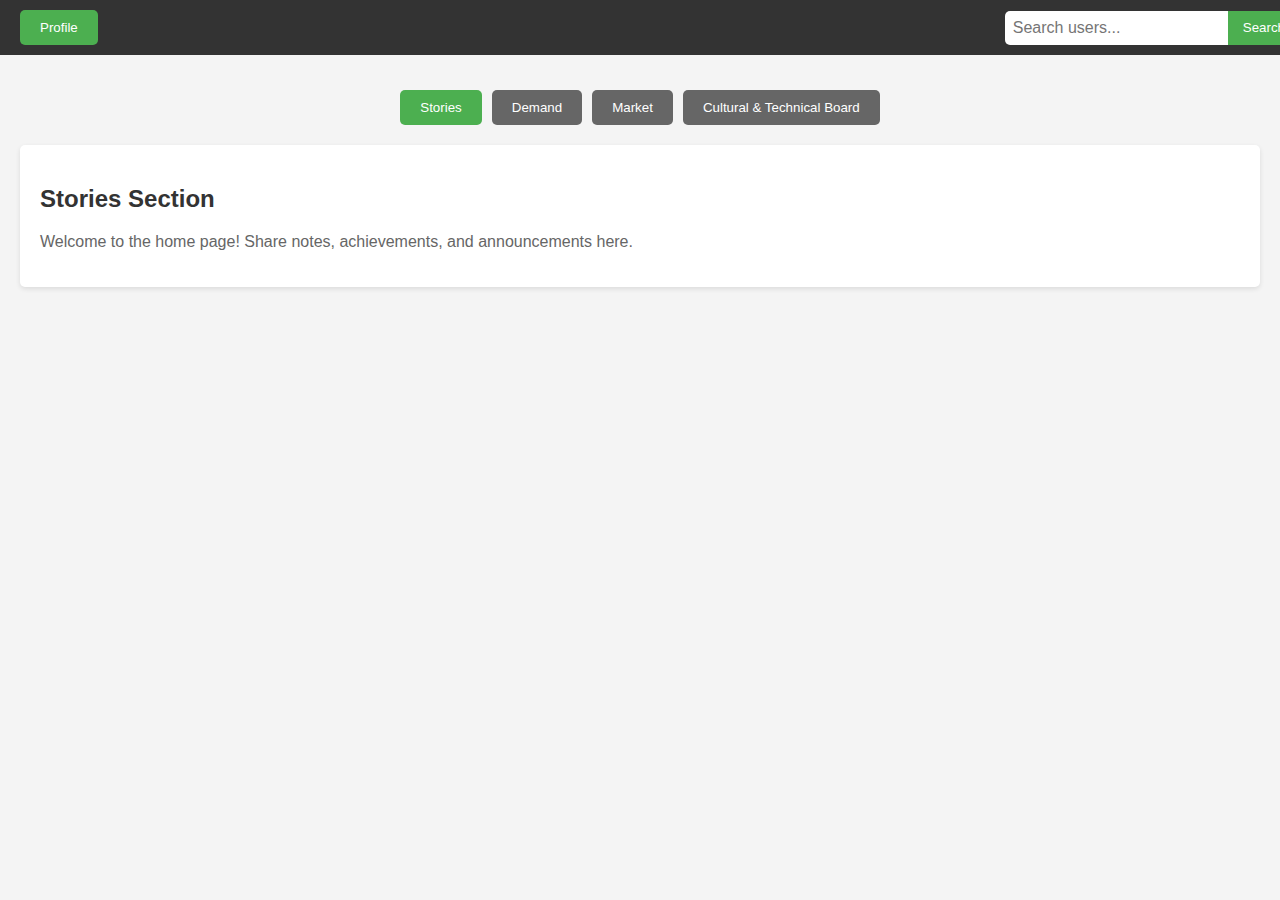
<file: front/index.html>
<!DOCTYPE html>
<html lang="en">
<head>
    <meta charset="UTF-8">
    <meta name="viewport" content="width=device-width, initial-scale=1.0">
    <title>College Social Media & E-Commerce</title>
    <link rel="stylesheet" href="styles.css">
</head>
<body>
    <header>
        <div class="top-bar">
            <div class="profile-btn">
                <button id="profileBtn">Profile</button>
            </div>
            <div class="search-bar">
                <input type="text" id="searchInput" placeholder="Search users...">
                <button id="searchBtn">Search</button>
            </div>
        </div>
    </header>

    <main>
        <div class="section-buttons">
            <button class="section-btn active" data-section="stories">Stories</button>
            <button class="section-btn" data-section="demand">Demand</button>
            <button class="section-btn" data-section="market">Market</button>
            <button class="section-btn" data-section="board">Cultural & Technical Board</button>
        </div>

        <div class="content" id="contentArea">
            <!-- Default Stories Section -->
            <div class="section active" id="stories">
                <h2>Stories Section</h2>
                <p>Welcome to the home page! Share notes, achievements, and announcements here.</p>
            </div>

            <!-- Demand Section -->
            <div class="section" id="demand">
                <h2>Demand Section</h2>
                <p>Request items or services you need from the college community.</p>
            </div>

            <!-- Market Section -->
            <div class="section" id="market">
                <h2>Market Section</h2>
                <p>Sell or lend items you no longer need.</p>
            </div>

            <!-- Cultural & Technical Board Section -->
            <div class="section" id="board">
                <h2>Cultural & Technical Board</h2>
                <p>Stay updated with club events and announcements.</p>
            </div>
        </div>
    </main>

    <script src="script.js"></script>
</body>
</html>
</file>
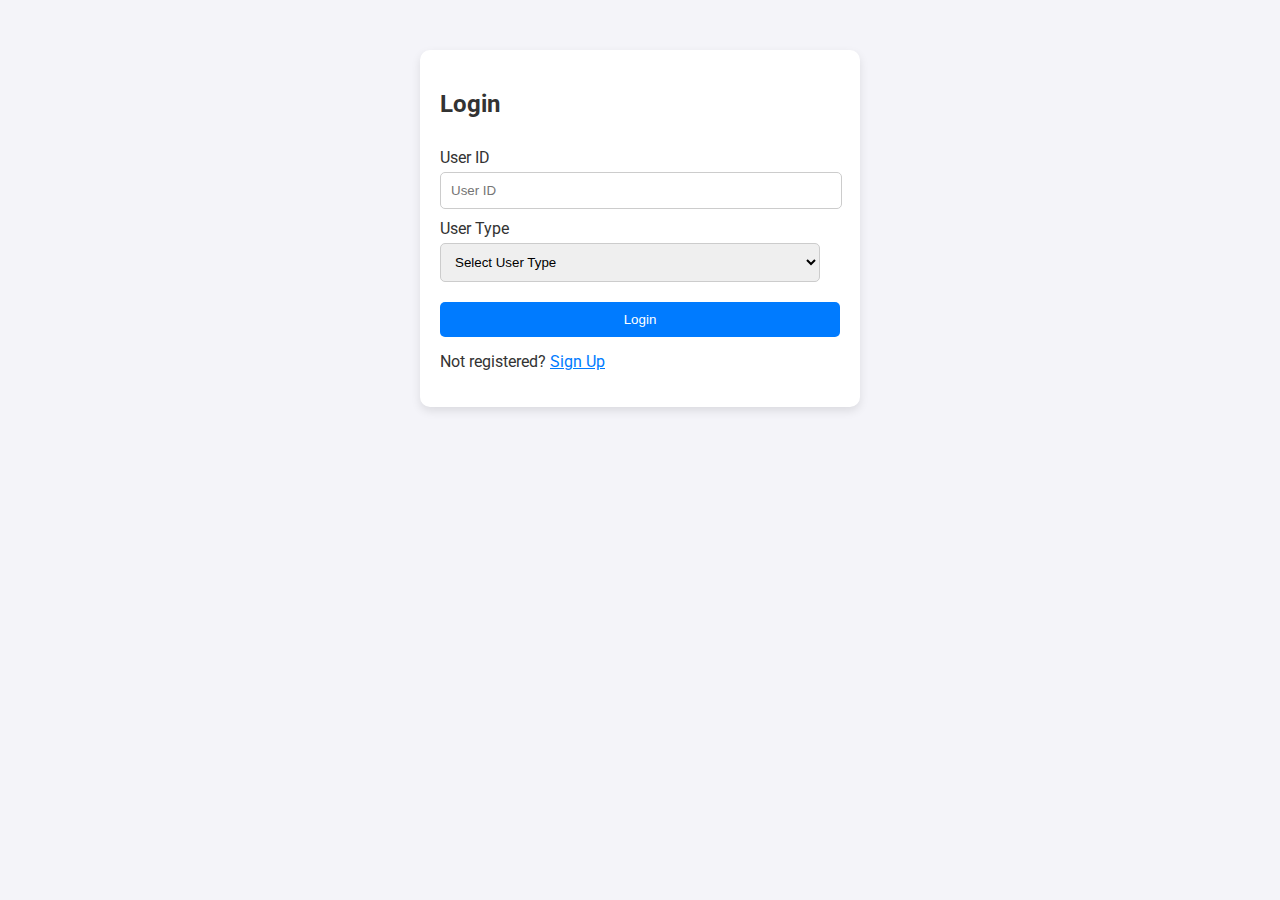
<file: target/classes/static/index.html>
<!DOCTYPE html>
<html lang="en">
<head>
    <meta charset="UTF-8">
    <meta name="viewport" content="width=device-width, initial-scale=1.0">
    <title>College Diaries</title>
    <link rel="stylesheet" href="styles.css">
    <link href="https://fonts.googleapis.com/css2?family=Roboto:wght@400;500&display=swap" rel="stylesheet">
</head>
<body>
    <div id="auth-container">
        <!-- Login Form -->
        <form id="login-form" aria-labelledby="login-heading" class="form-container">
            <h2 id="login-heading">Login</h2>
            <label for="login-userId">User ID</label>
            <input type="number" id="login-userId" placeholder="User ID" required>
            
            <label for="login-userType">User Type</label>
            <select id="login-userType" required>
                <option value="" disabled selected>Select User Type</option>
                <option value="student">Student</option>
                <option value="faculty">Faculty</option>
                <option value="admin">Admin</option>
                <option value="staff">Staff</option>
            </select>

            <button type="submit" id="login-btn">Login</button>
            <p>Not registered? <a href="#" id="show-signup">Sign Up</a></p>
        </form>

        <!-- Signup Form -->
        <form id="signup-form" style="display: none;" aria-labelledby="signup-heading" class="form-container">
            <h2 id="signup-heading">Sign Up</h2>
            
            <label for="signup-userId">User ID</label>
            <input type="number" id="signup-userId" placeholder="User ID" required>
        
            <label for="signup-userType">User Type</label>
            <select id="signup-userType" required>
                <option value="" disabled selected>Select User Type</option>
                <option value="student">Student</option>
                <option value="faculty">Faculty</option>
                <option value="admin">Admin</option>
            </select>
        
            <label for="signup-userName">User Name</label>
            <input type="text" id="signup-userName" placeholder="User Name" required>
        
            <label for="signup-phone">Phone</label>
            <input type="tel" id="signup-phone" placeholder="Phone Number" required>
        
            <label for="signup-email">Email</label>
            <input type="email" id="signup-email" placeholder="Email Address" required>
        
            <label for="signup-department">Department</label>
            <select id="signup-department" required>
                <option value="" disabled selected>Select Department</option>
                <option value="cse">Computer Science & Engineering (CSE)</option>
                <option value="ece">Electronics & Communication (ECE)</option>
                <!-- Add more departments as needed -->
            </select>
        
            <label for="signup-batch">Batch Year</label>
            <select id="signup-batch" required>
                <option value="" disabled selected>Select Batch Year</option>
                <!-- Populate years dynamically if needed -->
                <option value="2020">2020</option>
                <option value="2021">2021</option>
                <option value="2022">2022</option>
                <option value="2023">2023</option>
                <option value="2024">2024</option>
                <option value="2025">2025</option>
                <!-- Add more years as needed -->
            </select>
        
            <label for="signup-branch">Branch</label>
            <select id="signup-branch" required>
                <option value="" disabled selected>Select Branch</option>
                <!-- Populate branches dynamically if needed -->
                <option value="cse">CSE</option>
                <option value="ece">ECE</option>
                <!-- Add more branches as needed -->
            </select>
        
            <!-- Submit Button -->
            <button type="submit" id="signup-btn">Sign Up</button>
        
            <!-- Login Link -->
            <p>Already registered? <a href="#" id="show-login">Login</a></p>
        </form>
        
    <!-- Include your JavaScript file -->
    <script src="script.js"></script>

    <!-- Optionally include jQuery or other libraries if needed -->
    <!-- Example: jQuery CDN -->
    <!--
    <script src="//code.jquery.com/jquery-3.6.0.min.js"></script> 
    -->
    
    <!-- Include any additional scripts or libraries here -->
    
    <!-- Optional: Include a footer or additional content -->
    
    <!-- Optional: Include a custom script to handle form toggling -->
    
    <!-- Example: Simple script to toggle between login and signup forms -->
    
</body>
</html>
</file>
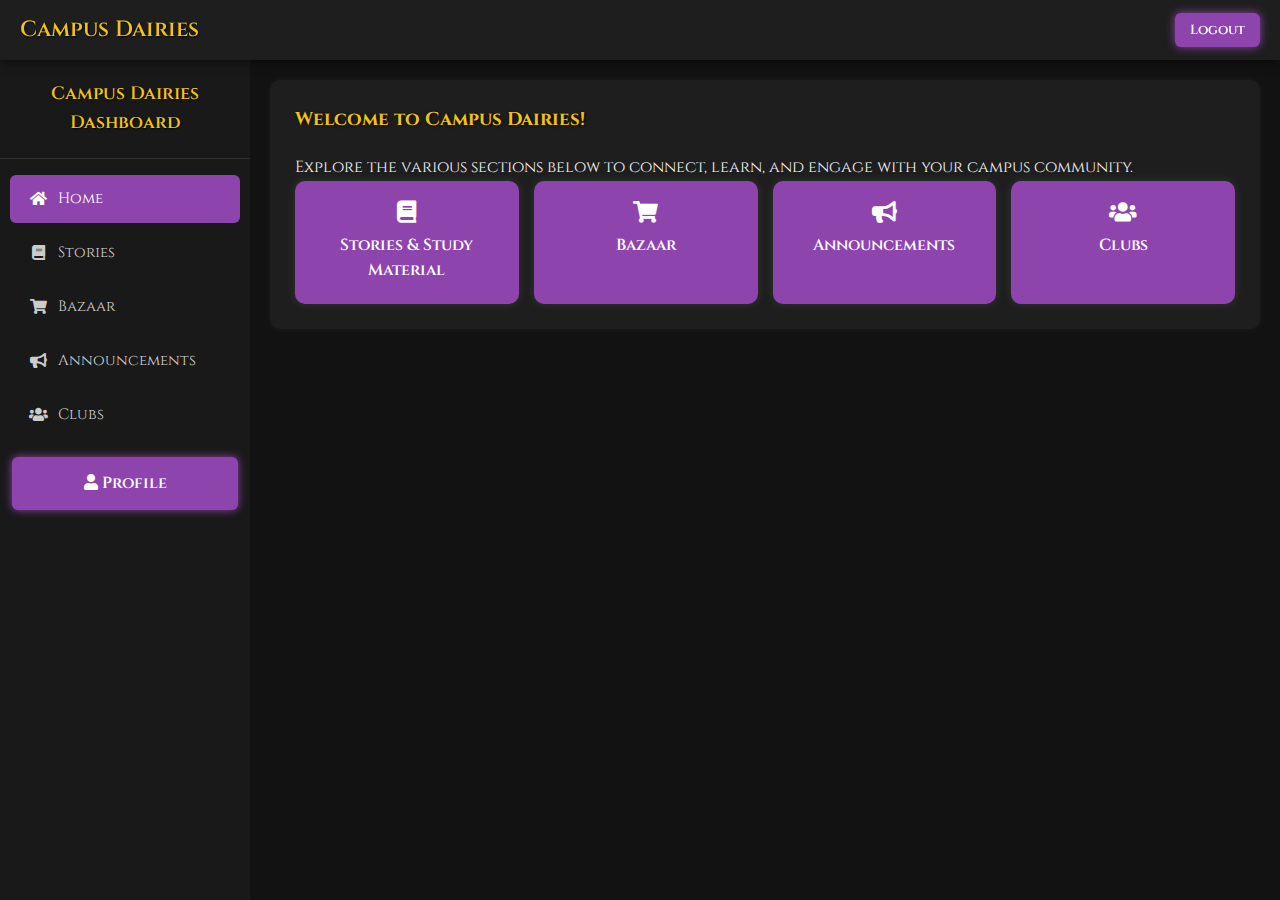
<file: target/classes/static/dasboard.html>
<!DOCTYPE html>
<html lang="en">
<head>
    <meta charset="UTF-8">
    <meta name="viewport" content="width=device-width, initial-scale=1.0">
    <title>Campus Dairies Dashboard</title>
    <link rel="stylesheet" href="https://cdnjs.cloudflare.com/ajax/libs/font-awesome/5.15.4/css/all.min.css">
    <link href="dashboard.css" rel="stylesheet">
</head>
<body class="dashboard-body">
    <div class="header">
        <button class="menu-toggle" id="menuToggle">
            <i class="fas fa-bars"></i>
        </button>
        <h1>Campus Dairies</h1>
        <button class="logout-btn" id="logoutBtn">Logout</button>
    </div>

    <div class="container">
        <div class="sidebar" id="sidebar">
            <div class="sidebar-header">
                <h1>Campus Dairies Dashboard</h1>
            </div>
            <div class="sidebar-nav">
                <ul>
                    <li id="nav-home" class="active" onclick="showSection('home', this)">
                        <i class="fas fa-home"></i> Home
                    </li>
                    <li id="nav-stories" onclick="showSection('stories', this)">
                        <i class="fas fa-book"></i> Stories
                    </li>
                    <li id="nav-bazaar" onclick="showSection('bazaar', this)">
                        <i class="fas fa-shopping-cart"></i> Bazaar
                    </li>
                    <li id="nav-announcements" onclick="showSection('announcements', this)">
                        <i class="fas fa-bullhorn"></i> Announcements
                    </li>
                    <li id="nav-clubs" onclick="showSection('clubs', this)">
                        <i class="fas fa-users"></i> Clubs
                    </li>
                </ul>
            </div>
            <div class="profile-section" onclick="showSection('manage-profile', document.getElementById('nav-home'))">
                <i class="fas fa-user"></i> Profile
            </div>
        </div>

        <div class="main-content">
            <div id="home" class="section active">
                <h3>Welcome to Campus Dairies!</h3>
                <p>Explore the various sections below to connect, learn, and engage with your campus community.</p>
                <div class="home-grid">
                    <div class="home-card" onclick="showSection('stories', document.getElementById('nav-stories'))">
                        <i class="fas fa-book"></i>
                        <p>Stories & Study Material</p>
                    </div>
                    <div class="home-card" onclick="showSection('bazaar', document.getElementById('nav-bazaar'))">
                        <i class="fas fa-shopping-cart"></i>
                        <p>Bazaar</p>
                    </div>
                    <div class="home-card" onclick="showSection('announcements', document.getElementById('nav-announcements'))">
                        <i class="fas fa-bullhorn"></i>
                        <p>Announcements</p>
                    </div>
                    <div class="home-card" onclick="showSection('clubs', document.getElementById('nav-clubs'))">
                        <i class="fas fa-users"></i>
                        <p>Clubs</p>
                    </div>
                </div>
            </div>

            <div id="manage-profile" class="section">
                <h3>Manage Profile</h3>
                <p>Update your personal information, profile picture, and preferences here.</p>
                <!-- Add form fields for profile management here -->
            </div>

            <div id="stories" class="section">
                <h3>Stories & Study Material</h3>
                <div class="card">
                    <p>Shared Notes: Calculus 101 - <a href="#">Download PDF</a></p>
                </div>
                <div class="card">
                    <p>Study Material: Physics Cheat Sheet - <a href="#">View</a></p>
                </div>
            </div>

            <div id="bazaar" class="section">
                <h3>Bazaar</h3>
                <div class="bazaar-grid">
                    <div class="card">
                        <p>For Sale: Used Textbook - $15</p>
                        <button>Contact Seller</button>
                    </div>
                    <div class="card">
                        <p>Wanted: Graphing Calculator</p>
                        <button>Offer Item</button>
                    </div>
                </div>
            </div>

            <div id="announcements" class="section">
                <h3>Announcements</h3>
                <div class="card">
                    <p>Student Council: Club Fair on March 30, 2025</p>
                </div>
                <div class="card">
                    <p>Teacher: Assignment due April 5, 2025</p>
                </div>
            </div>

            <div id="clubs" class="section">
                <h3>Clubs</h3>
                <div class="card">
                    <p>Photography Club - Meets every Wednesday</p>
                </div>
                <div class="card">
                    <p>Debate Club - Join our next event!</p>
                </div>
            </div>
        </div>
    </div>
    <script src="dashboard.js"></script>

</body>
</html>
</file>
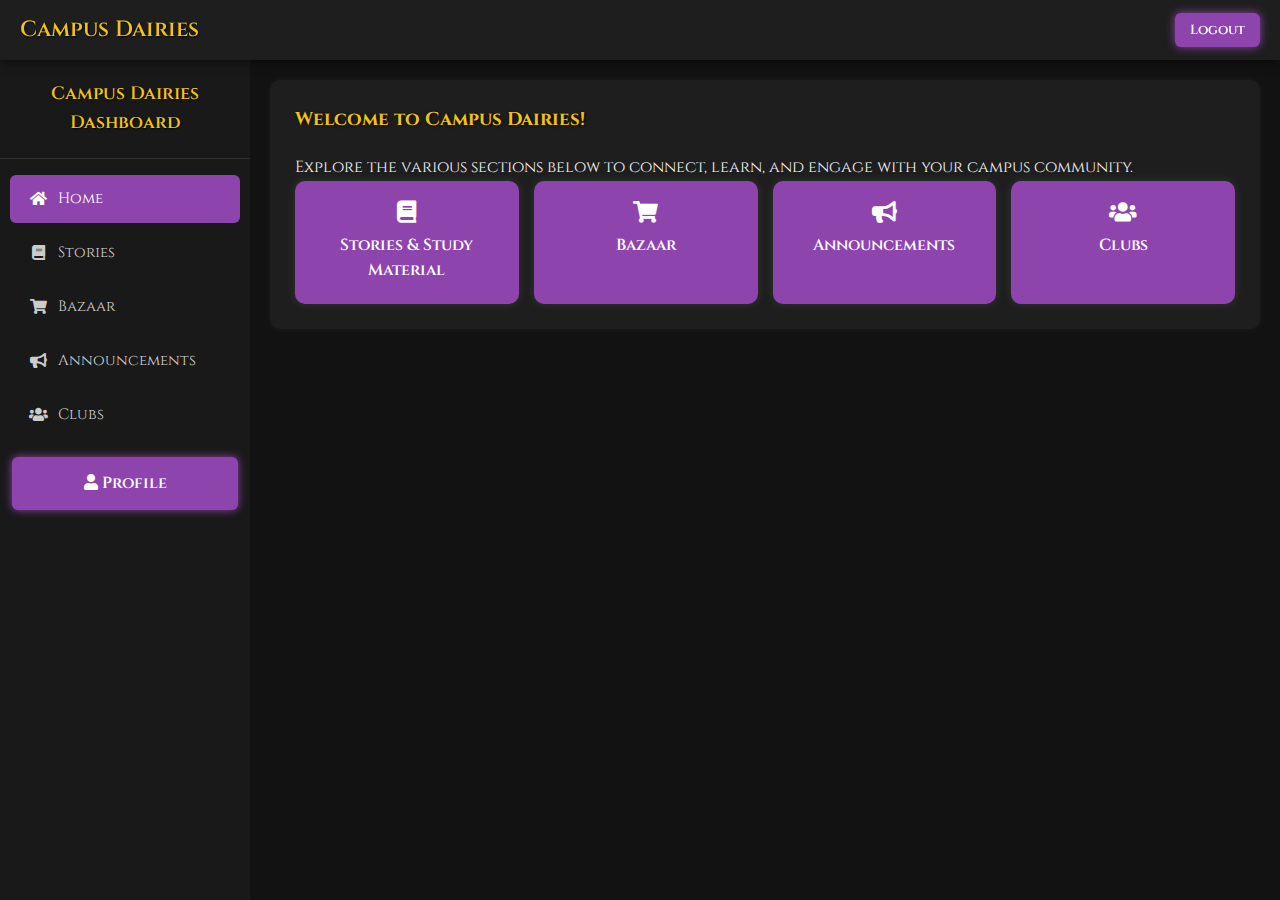
<file: target/classes/static/dashboard.html>
<!DOCTYPE html>
<html lang="en">
<head>
    <meta charset="UTF-8">
    <meta name="viewport" content="width=device-width, initial-scale=1.0">
    <title>Campus Dairies Dashboard</title>
    <link rel="stylesheet" href="https://cdnjs.cloudflare.com/ajax/libs/font-awesome/5.15.4/css/all.min.css">
    <link href="dashboard.css" rel="stylesheet">
</head>
<body class="dashboard-body">
    <div class="header">
        <button class="menu-toggle" id="menuToggle">
            <i class="fas fa-bars"></i>
        </button>
        <h1>Campus Dairies</h1>
        <button class="logout-btn" id="logoutBtn">Logout</button>
    </div>

    <div class="container">
        <div class="sidebar" id="sidebar">
            <div class="sidebar-header">
                <h1>Campus Dairies Dashboard</h1>
            </div>
            <div class="sidebar-nav">
                <ul>
                    <li id="nav-home" class="active" onclick="showSection('home', this)">
                        <i class="fas fa-home"></i> Home
                    </li>
                    <li id="nav-stories" onclick="showSection('stories', this)">
                        <i class="fas fa-book"></i> Stories
                    </li>
                    <li id="nav-bazaar" onclick="showSection('bazaar', this)">
                        <i class="fas fa-shopping-cart"></i> Bazaar
                    </li>
                    <li id="nav-announcements" onclick="showSection('announcements', this)">
                        <i class="fas fa-bullhorn"></i> Announcements
                    </li>
                    <li id="nav-clubs" onclick="showSection('clubs', this)">
                        <i class="fas fa-users"></i> Clubs
                    </li>
                </ul>
            </div>
            <div class="profile-section" onclick="showSection('manage-profile', document.getElementById('nav-home'))">
                <i class="fas fa-user"></i> Profile
            </div>
        </div>

        <div class="main-content">
            <div id="home" class="section active">
                <h3>Welcome to Campus Dairies!</h3>
                <p>Explore the various sections below to connect, learn, and engage with your campus community.</p>
                <div class="home-grid">
                    <div class="home-card" onclick="showSection('stories', document.getElementById('nav-stories'))">
                        <i class="fas fa-book"></i>
                        <p>Stories & Study Material</p>
                    </div>
                    <div class="home-card" onclick="showSection('bazaar', document.getElementById('nav-bazaar'))">
                        <i class="fas fa-shopping-cart"></i>
                        <p>Bazaar</p>
                    </div>
                    <div class="home-card" onclick="showSection('announcements', document.getElementById('nav-announcements'))">
                        <i class="fas fa-bullhorn"></i>
                        <p>Announcements</p>
                    </div>
                    <div class="home-card" onclick="showSection('clubs', document.getElementById('nav-clubs'))">
                        <i class="fas fa-users"></i>
                        <p>Clubs</p>
                    </div>
                </div>
            </div>

            <div id="manage-profile" class="section">
                <h3>Manage Profile</h3>
                <div id="user-info">
                    <p><strong>User ID:</strong> <span id="user-id"></span></p>
                    <p><strong>User Type:</strong> <span id="user-type"></span></p>
                    <p><strong>Name:</strong> <span id="user-name"></span></p>
                    <p><strong>Phone:</strong> <span id="user-phone"></span></p>
                    <p><strong>Email:</strong> <span id="user-email"></span></p>
                    <p><strong>Department:</strong> <span id="user-department"></span></p>
                    <p><strong>Batch:</strong> <span id="user-batch"></span></p>
                    <p><strong>Branch:</strong> <span id="user-branch"></span></p>
                    <p><strong>Field:</strong> <span id="user-field"></span></p>
                    <p><strong>Gymkhana Position:</strong> <span id="user-gymkhana-pos"></span></p>
                </div>
                <button id="edit-profile-btn">Edit Profile</button>
            </div>

            <div id="stories" class="section" style="width: 100%; max-width: 800px; margin: auto;">
                <h3>Stories & Study Material</h3>
                <div class="card" style="padding: 20px; background: #f9f9f9; border-radius: 10px; box-shadow: 0px 4px 10px rgba(0, 0, 0, 0.1);">
                    <form id="add-story-form">
                        <div class="input-group">
                            <label for="story-posts" style="font-weight: bold; margin-bottom: 5px; display: block;">Story Content</label>
                            <textarea id="story-posts" placeholder="Enter your story or study material" required style="width: 100%; padding: 10px; border-radius: 5px; border: 1px solid #ccc;"></textarea>
                        </div>
                        <button type="submit" style="margin-top: 10px; padding: 10px 20px; background: #007bff; color: white; border: none; border-radius: 5px; cursor: pointer; font-size: 16px;">
                            Add Story
                        </button>
                    </form>
                </div>
                
                <div id="stories-list" style="margin-top: 20px;">
                    <!-- Stories will be dynamically added here -->
                </div>
            </div>
            
            

            <div id="bazaar" class="section">
                <h3>Bazaar</h3>
                <div class="bazaar-grid">
                </div>
            </div>

            <div id="announcements" class="section">
                <h3>Announcements</h3>
            </div>

            <div id="clubs" class="section">
                <h3>Clubs</h3>
            </div>
        </div>
    </div>
    <script src="dashboard.js"></script>

</body>
</html>
</file>
<file: front/styles.css>
body {
    font-family: Arial, sans-serif;
    margin: 0;
    padding: 0;
    background-color: #f4f4f4;
}

header {
    background-color: #333;
    color: white;
    padding: 10px 20px;
    position: fixed;
    width: 100%;
    top: 0;
    z-index: 1000;
}

.top-bar {
    display: flex;
    justify-content: space-between;
    align-items: center;
}

.profile-btn button {
    background-color: #4CAF50;
    color: white;
    border: none;
    padding: 10px 20px;
    cursor: pointer;
    border-radius: 5px;
}

.profile-btn button:hover {
    background-color: #45a049;
}

.search-bar {
    display: flex;
}

.search-bar input {
    padding: 8px;
    font-size: 16px;
    border: none;
    border-radius: 5px 0 0 5px;
}

.search-bar button {
    background-color: #4CAF50;
    color: white;
    border: none;
    padding: 8px 15px;
    cursor: pointer;
    border-radius: 0 5px 5px 0;
}

.search-bar button:hover {
    background-color: #45a049;
}

main {
    margin-top: 70px;
    padding: 20px;
}

.section-buttons {
    display: flex;
    justify-content: center;
    gap: 10px;
    margin-bottom: 20px;
}

.section-btn {
    background-color: #666;
    color: white;
    border: none;
    padding: 10px 20px;
    cursor: pointer;
    border-radius: 5px;
    transition: background-color 0.3s;
}

.section-btn:hover {
    background-color: #555;
}

.section-btn.active {
    background-color: #4CAF50;
}

.content {
    background-color: white;
    padding: 20px;
    border-radius: 5px;
    box-shadow: 0 2px 5px rgba(0,0,0,0.1);
}

.section {
    display: none;
}

.section.active {
    display: block;
}

h2 {
    color: #333;
}

p {
    color: #666;
}
</file>
<file: target/classes/static/styles.css>
body {
    font-family: 'Roboto', sans-serif;
    background-color: #f4f4f9;
    color: #333;
}

#auth-container {
    max-width: 400px;
    margin: 50px auto;
    padding: 20px;
    background-color: #ffffff;
    border-radius: 10px;
    box-shadow: 0 4px 10px rgba(0, 0, 0, 0.1);
}

.form-container {
    display: flex;
    flex-direction: column;
}

h2 {
    margin-bottom: 20px;
}

label {
    margin-top: 10px;
}

input[type='text'],
input[type='number'],
input[type='tel'],
input[type='email'],
select {
    width: calc(100% - 20px);
    padding: 10px;
    margin-top: 5px;
    border-radius: 5px;
    border: 1px solid #ccc;
}

button {
    margin-top: 20px;
    padding: 10px;
    background-color: #007bff; /* Bootstrap primary color */
    color: white;
    border: none;
    border-radius: 5px;
    cursor: pointer;
}

button:hover {
    background-color: #0056b3; /* Darker shade on hover */
}

p {
    margin-top: 15px;
}

a {
    color: #007bff; /* Link color */
}

a:hover {
    text-decoration: underline; /* Underline on hover */
}



/* dashboard csss*/
.dashboard-body {
    font-family: 'Roboto', sans-serif;
    margin: 0;
    padding: 0;
    background-color: #f4f4f9;
}

#dashboard-container {
    display: flex;
}

#sidebar {
    width: 250px;
    background-color: #007bff;
    color: white;
    padding: 20px;
}

#sidebar h2 {
    text-align: center;
}

#sidebar ul {
    list-style-type: none;
    padding: 0;
}

#sidebar ul li {
    margin: 15px 0;
}

#sidebar ul li a {
    color: white;
    text-decoration: none;
}

#main-content {
    flex-grow: 1;
    padding: 20px;
}

section {
    margin-bottom: 30px;
}

section h3 {
    color: #007bff;
}
</file>
<file: target/classes/static/dashboard.css>
@import url('https://fonts.googleapis.com/css2?family=Cinzel:wght@500;700&display=swap');

* {
    margin: 0;
    padding: 0;
    box-sizing: border-box;
    font-family: 'Cinzel', serif;
}

body {
    background-color: #121212;
    color: #f0f0f0;
    line-height: 1.6;
    overflow-x: hidden;
}

.container {
    display: flex;
    min-height: 100vh;
}

/* Header */
.header {
    background-color: #1e1e1e;
    box-shadow: 0 2px 10px rgba(0,0,0,0.5);
    padding: 15px 20px;
    display: flex;
    justify-content: space-between;
    align-items: center;
    position: fixed;
    width: 100%;
    z-index: 1000;
    height: 60px;
}

.header h1 {
    font-size: 22px;
    color: #f1c40f;
    text-shadow: 1px 1px 2px #000;
    font-weight: 600;
}

.header .logout-btn {
    background-color: #8e44ad;
    color: white;
    padding: 8px 15px;
    border-radius: 6px;
    border: none;
    cursor: pointer;
    font-weight: 600;
    box-shadow: 0 0 10px #8e44ad;
    transition: 0.3s ease;
}

.header .logout-btn:hover {
    background-color: #732d91;
}

/* Sidebar */
.sidebar {
    background-color: #191919;
    color: white;
    width: 250px;
    height: calc(100vh - 60px);
    position: fixed;
    top: 60px;
    left: 0;
    display: flex;
    flex-direction: column;
    overflow-y: auto;
    z-index: 999;
}

.sidebar-header {
    padding: 20px 15px;
    text-align: center;
    border-bottom: 1px solid rgba(255,255,255,0.1);
    margin-bottom: 10px;
}

.sidebar-header h1 {
    color: #f1c40f;
    font-size: 18px;
    font-weight: 600;
    text-shadow: 1px 1px 2px #000;
}

.sidebar ul {
    list-style: none;
    padding: 0 10px;
}

.sidebar ul li {
    padding: 12px 18px;
    margin: 6px 0;
    cursor: pointer;
    transition: 0.3s ease;
    color: #ccc;
    border-radius: 6px;
    display: flex;
    align-items: center;
    font-size: 15px;
}

.sidebar ul li i {
    margin-right: 10px;
    width: 20px;
    text-align: center;
}

.sidebar ul li:hover {
    background-color: #2c3e50;
    color: #f1c40f;
}

.sidebar ul li.active {
    background-color: #8e44ad;
    color: #fff;
}

.profile-section {
    background-color: #8e44ad;
    color: white;
    padding: 14px;
    margin: 12px;
    border-radius: 6px;
    text-align: center;
    font-weight: 600;
    box-shadow: 0 0 8px #8e44ad;
    cursor: pointer;
    transition: 0.3s ease;
}

.profile-section:hover {
    background-color: #732d91;
}

.main-content {
    margin-left: 250px;
    margin-top: 60px;
    padding: 20px;
    flex-grow: 1;
}

/* Sections */
.section {
    background-color: #1e1e1e;
    padding: 25px;
    margin-bottom: 25px;
    border-radius: 10px;
    box-shadow: 0 0 10px rgba(255,255,255,0.05);
    display: none;
    opacity: 0;
    transition: opacity 0.3s ease;
}

.section.active {
    display: block;
    opacity: 1;
}

.section h3 {
    color: #f1c40f;
    margin-bottom: 20px;
    font-weight: 700;
    text-shadow: 1px 1px 3px #000;
}

/* Profile Cards */
#manage-profile #user-info {
    background-color: #2c2c2c;
    padding: 20px;
    border-radius: 8px;
    box-shadow: 0 0 10px rgba(255,255,255,0.08);
}

#manage-profile p {
    margin-bottom: 12px;
    font-size: 15px;
    color: #f0f0f0;
}

#manage-profile strong {
    color: #f1c40f;
}

/* Cards */
.card {
    background-color: #2c2c2c !important;
    color: #f0f0f0 !important;
    border: 1px solid #444;
    padding: 18px !important;
    border-radius: 10px !important;
    box-shadow: 0 2px 8px rgba(0,0,0,0.4);
    transition: transform 0.2s;
}

.card:hover {
    transform: scale(1.02);
}

/* Form inputs inside cards */
.card input,
.card textarea,
.card select {
    background-color: #1a1a1a !important;
    color: #f0f0f0;
    border: 1px solid #555;
    border-radius: 6px;
    padding: 10px;
    width: 100%;
    margin-top: 8px;
    font-family: inherit;
}

.card label {
    font-weight: 600;
    color: #f1c40f;
}

/* Buttons inside cards */
.card button {
    margin-top: 10px;
    padding: 10px 20px;
    border: none;
    font-weight: 600;
    border-radius: 6px;
    cursor: pointer;
    transition: 0.3s ease;
}

.card button[name="action"][value="sell"] {
    background: #28a745;
    color: white;
}

.card button[name="action"][value="sell"]:hover {
    background: #218838;
}

.card button[name="action"][value="request"] {
    background: #ffc107;
    color: #1e1e1e;
}

.card button[name="action"][value="request"]:hover {
    background: #e0a800;
}

.card button[type="submit"] {
    background: #8e44ad;
    color: white;
}

.card button[type="submit"]:hover {
    background: #732d91;
}

/* Bazaar & Gymkhana Grids */
.bazaar-grid,
.gymkhana-container {
    display: grid;
    gap: 20px;
    grid-template-columns: repeat(auto-fill, minmax(280px, 1fr));
}

/* Improved Gymkhana layout */
#clubs .gymkhana-container {
    grid-template-columns: repeat(auto-fill, minmax(320px, 1fr));
    margin-top: 20px;
}

/* Home Section */
.home-grid {
    display: grid;
    gap: 15px;
    grid-template-columns: repeat(auto-fill, minmax(220px, 1fr));
}

.home-card {
    background-color: #8e44ad;
    color: white;
    padding: 20px;
    border-radius: 10px;
    text-align: center;
    font-weight: 600;
    box-shadow: 0 0 10px rgba(255,255,255,0.1);
    transition: all 0.3s ease;
    cursor: pointer;
}

.home-card:hover {
    background-color: #732d91;
    transform: translateY(-4px);
}

.home-card i {
    font-size: 22px;
    margin-bottom: 10px;
}

.menu-toggle {
    display: none;
    font-size: 24px;
    cursor: pointer;
    background: none;
    border: none;
    color: #f1c40f;
}

/* Responsive */
@media (max-width: 768px) {
    .menu-toggle {
        display: block;
    }

    .sidebar {
        transform: translateX(-100%);
        width: 280px;
    }

    .sidebar.open {
        transform: translateX(0);
    }

    .main-content {
        margin-left: 0;
    }
}

@media (max-width: 480px) {
    .home-grid,
    .bazaar-grid,
    .gymkhana-container {
        grid-template-columns: 1fr;
    }

    .header h1 {
        font-size: 18px;
    }
}
</file>
